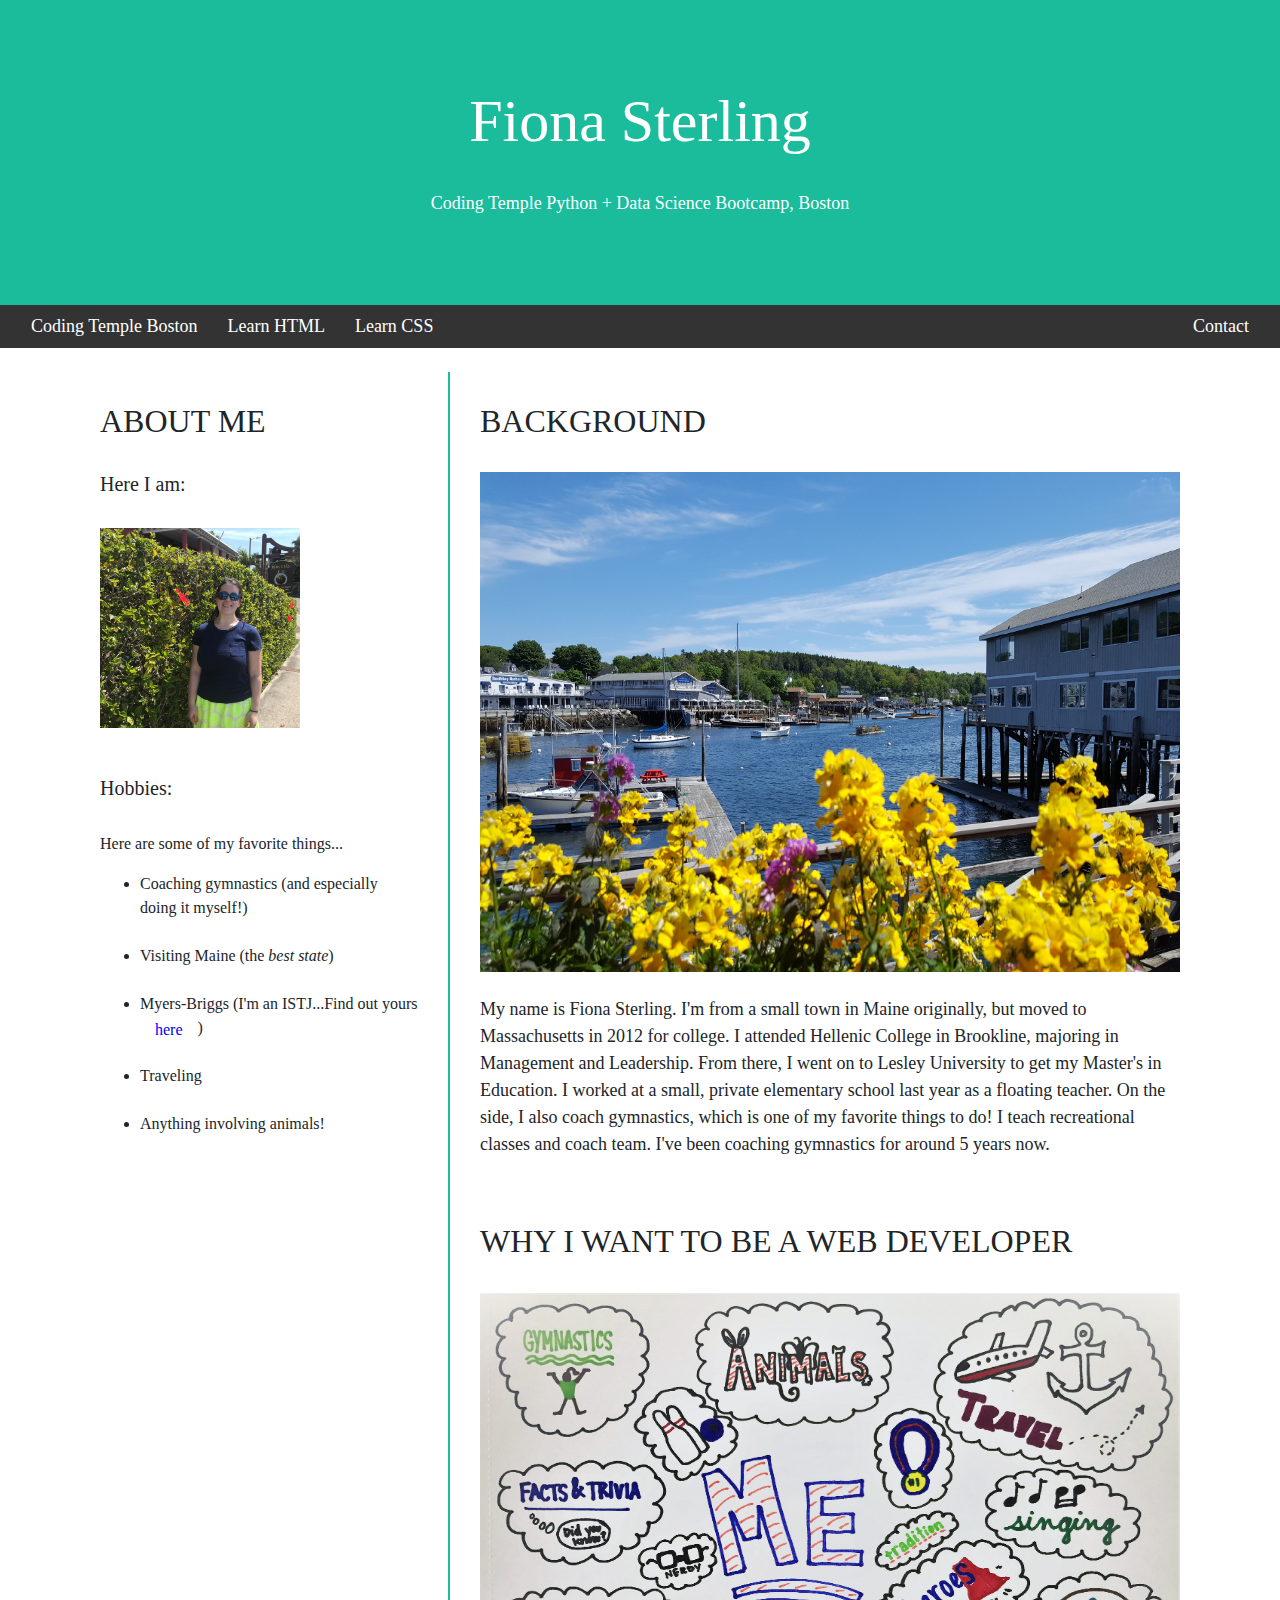
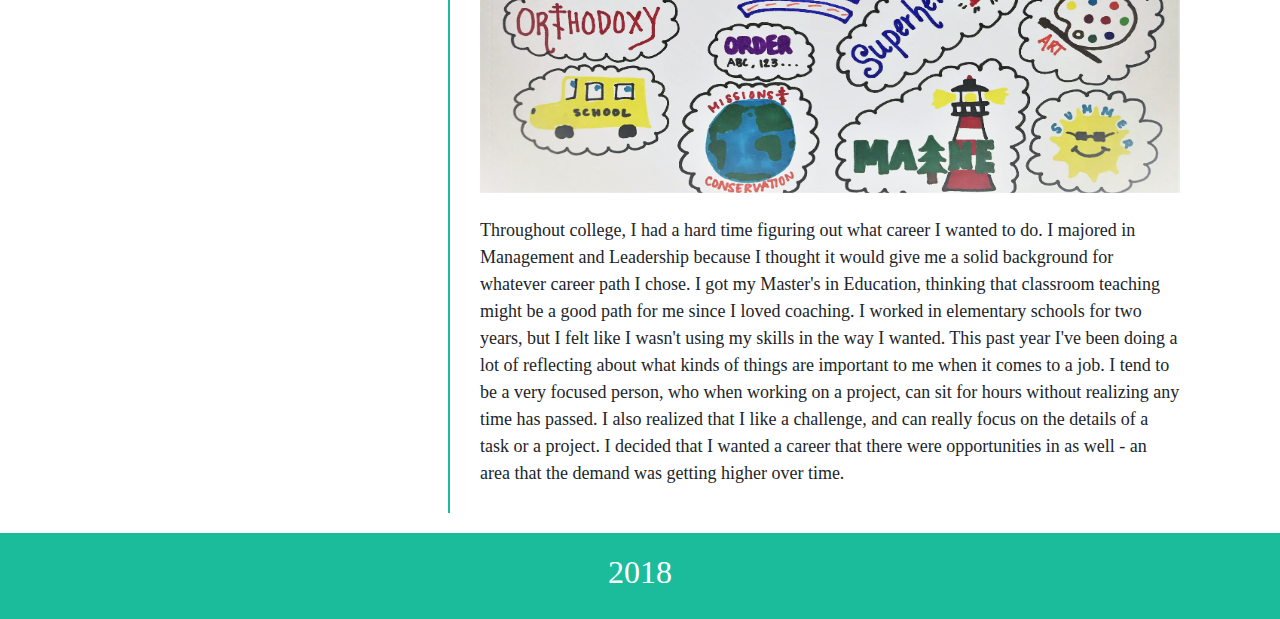
<file: index.html>
<!DOCTYPE html>
<html lang="en" dir="ltr">
  <head>
    <meta charset="utf-8">
    <meta name="viewport" content="width=device-width, initial-scale=1">

    <link rel="stylesheet" href="https://maxcdn.bootstrapcdn.com/bootstrap/4.0.0/css/bootstrap.min.css" integrity="sha384-Gn5384xqQ1aoWXA+058RXPxPg6fy4IWvTNh0E263XmFcJlSAwiGgFAW/dAiS6JXm" crossorigin="anonymous">

    <link rel="stylesheet" href="./static/css/main.css">



    <title>Portfolio Page</title>
  </head>




  <header>
    <div class="container-fullwidth">
      <div class="row">
        <div class="col-md-12">
          <h1 class="title">Fiona Sterling</h1>
          <p class="subtitle">Coding Temple Python + Data Science Bootcamp, Boston</p>
          <br><br><br>
          <div class="navbar">
            <a href="https://codingtemple.com/coding-temple-boston/">Coding Temple Boston</a>
            <a href="https://www.w3schools.com/html/">Learn HTML</a>
            <a href="https://www.w3schools.com/css/default.asp">Learn CSS</a>
            <a href="./html/contact.html" class="contact_right">Contact</a>
          </div><!--Ending div for navbar-->
        </div><!--Ending div for the column-->
      </div><!--Ending div for the row-->
    </div><!--Ending div for container-->
  </header>

<br>




  <body>

<div class="container">
    <div class="row">
      <div class="col-md-4">
        <h2>ABOUT ME</h2>
        <br>
        <h3>Here I am:</h3>
        <br>
        <img src="./media/images/Fiona.jpg" alt="Fiona Sterling" class="fiona"/>
        <br><br>
        <h3>Hobbies:</h3>
        <br>
        <p>Here are some of my favorite things...</p>
        <ul>
          <li>Coaching gymnastics (and especially doing it myself!)</li><br>
          <li>Visiting Maine (the <i>best state</i>)</li><br>
          <li>Myers-Briggs (I'm an ISTJ...Find out yours <a href="http://www.humanmetrics.com/cgi-win/jtypes2.asp"><span class="mb-link">here</a>)</li><br>
          <li>Traveling</li><br>
          <li>Anything involving animals!</li>
        </ul><!--Ending the list of hobbies-->
      </div><!--Ending div for column-->

    <div class="col-md-8" class="main">
      <h2>BACKGROUND</h2>
      <br>
      <img src="./media/images/Boothbay.jpg" alt="Boothbay Harbor, Maine" class="body_images">
      <br><br>
      <p class="main_text">My name is Fiona Sterling. I'm from a small town in Maine originally, but moved to Massachusetts in 2012 for college. I attended Hellenic College in Brookline, majoring in Management and Leadership. From there, I went on to Lesley University to get my Master's in Education. I worked at a small, private elementary school last year as a floating teacher. On the side, I also coach gymnastics, which is one of my favorite things to do! I teach recreational classes and coach team. I've been coaching gymnastics for around 5 years now.</p>
      <br><br>
      <h2>WHY I WANT TO BE A WEB DEVELOPER</h2>
      <br>
      <img src="./media/images/AboutMe.jpg" alt="About Me" class="body_images">
      <br><br>
      <p class="main_text">Throughout college, I had a hard time figuring out what career I wanted to do. I majored in Management and Leadership because I thought it would give me a solid background for whatever career path I chose. I got my Master's in Education, thinking that classroom teaching might be a good path for me since I loved coaching. I worked in elementary schools for two years, but I felt like I wasn't using my skills in the way I wanted. This past year I've been doing a lot of reflecting about what kinds of things are important to me when it comes to a job. I tend to be a very focused person, who when working on a project, can sit for hours without realizing any time has passed. I also realized that I like a challenge, and can really focus on the details of a task or a project. I decided that I wanted a career that there were opportunities in as well - an area that the demand was getting higher over time.  </p>

    </div><!--Ending div for column-->
  </div><!--Ending div for row-->

</div><!--Ending div for container-->

<!--Starting footer-->
    <div class="footer">
      <h2>2018</h2>
    </div><!--Ending div for footer-->

<script src="https://code.jquery.com/jquery-3.2.1.slim.min.js" integrity="sha384-KJ3o2DKtIkvYIK3UENzmM7KCkRr/rE9/Qpg6aAZGJwFDMVNA/GpGFF93hXpG5KkN" crossorigin="anonymous"></script>
<script src="https://cdnjs.cloudflare.com/ajax/libs/popper.js/1.12.9/umd/popper.min.js" integrity="sha384-ApNbgh9B+Y1QKtv3Rn7W3mgPxhU9K/ScQsAP7hUibX39j7fakFPskvXusvfa0b4Q" crossorigin="anonymous"></script>
<script src="https://maxcdn.bootstrapcdn.com/bootstrap/4.0.0/js/bootstrap.min.js" integrity="sha384-JZR6Spejh4U02d8jOt6vLEHfe/JQGiRRSQQxSfFWpi1MquVdAyjUar5+76PVCmYl" crossorigin="anonymous"></script>

  </body>
</html>
</file>
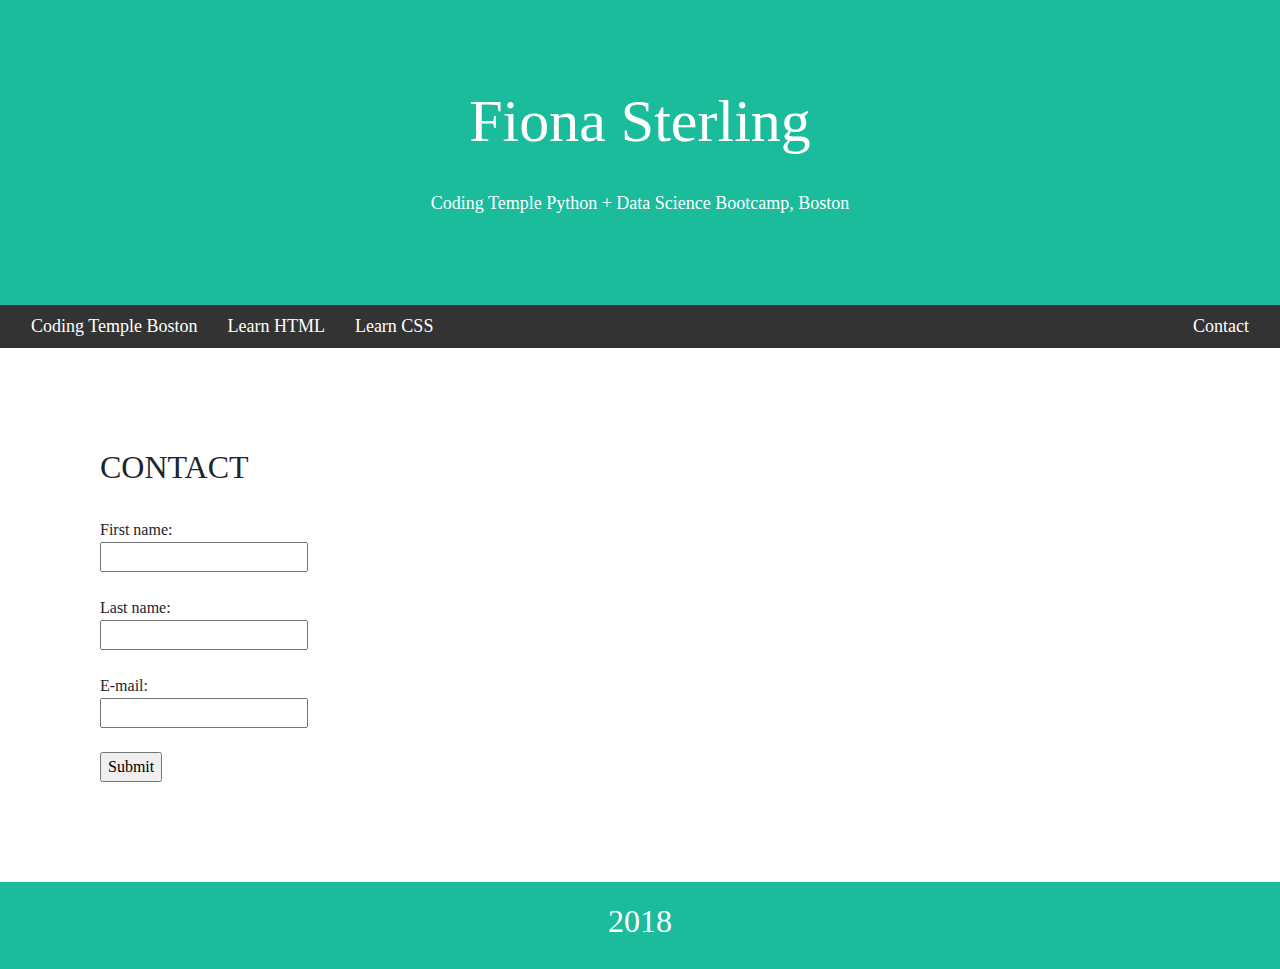
<file: html/contact.html>
<!DOCTYPE html>
<html lang="en" dir="ltr">
  <head>
    <meta charset="utf-8">
    <meta name="viewport" content="width=device-width, initial-scale=1">

    <link rel="stylesheet" href="https://maxcdn.bootstrapcdn.com/bootstrap/4.0.0/css/bootstrap.min.css" integrity="sha384-Gn5384xqQ1aoWXA+058RXPxPg6fy4IWvTNh0E263XmFcJlSAwiGgFAW/dAiS6JXm" crossorigin="anonymous">

    <link rel="stylesheet" href="../static/css/main.css">



    <title>Portfolio Page</title>
  </head>


  <header>
    <div class="container-fullwidth">
      <div class="row">
        <div class="col-md-12">
          <h1 class="title">Fiona Sterling</h1>
          <p class="subtitle">Coding Temple Python + Data Science Bootcamp, Boston</p>
          <br><br><br>
          <div class="navbar">
            <a href="https://codingtemple.com/coding-temple-boston/">Coding Temple Boston</a>
            <a href="https://www.w3schools.com/html/">Learn HTML</a>
            <a href="https://www.w3schools.com/css/default.asp">Learn CSS</a>
            <a href="contact.html" class="contact_right">Contact</a>
          </div><!--Ending div for navbar-->
        </div><!--Ending div for the column-->
      </div><!--Ending div for the row-->
    </div><!--Ending div for container-->
  </header>

<body>

  <div class="main">
     <form>
       <h2>CONTACT</h2>
       <br>
       First name:<br>
       <input type="text" name="firstname"><br><br>
       Last name:<br>
       <input type="text" name="lastname"><br><br>
       E-mail:<br>
       <input type="email" name="email"><br><br>
       <input type="submit" value="Submit">
     </form>


 <div class="footer">
   <h2>2018</h2>
 </div><!--Ending div for footer-->

<script src="https://code.jquery.com/jquery-3.2.1.slim.min.js" integrity="sha384-KJ3o2DKtIkvYIK3UENzmM7KCkRr/rE9/Qpg6aAZGJwFDMVNA/GpGFF93hXpG5KkN" crossorigin="anonymous"></script>
<script src="https://cdnjs.cloudflare.com/ajax/libs/popper.js/1.12.9/umd/popper.min.js" integrity="sha384-ApNbgh9B+Y1QKtv3Rn7W3mgPxhU9K/ScQsAP7hUibX39j7fakFPskvXusvfa0b4Q" crossorigin="anonymous"></script>
<script src="https://maxcdn.bootstrapcdn.com/bootstrap/4.0.0/js/bootstrap.min.js" integrity="sha384-JZR6Spejh4U02d8jOt6vLEHfe/JQGiRRSQQxSfFWpi1MquVdAyjUar5+76PVCmYl" crossorigin="anonymous"></script>

</body>
</html>
</file>
<file: static/css/main.css>
body {
  margin: 0 auto;
  width: 100% !important;
  font-family: times;
  overflow-x: hidden;
}

header {
  /* padding: 80px; */
  text-align: center;
  background-color: #1abc9c;
  color: white;
  font-family: times;
  padding-top: 60px;
}

.title {
  font-size: 60px;
  text-align: center;
  padding: 25px;
  font-family: times;
}

.subtitle {
  font-size: 18px;
  text-align: inherit;
  font-family: times;
}

h3 {
  font-family: times;
  font-size: 20px;
}
.navbar {
  overflow: hidden;
  background-color: #333;
  width: 100%;
  display: block;
}

* {
    box-sizing: border-box;
}

a {
  color: white;
  float: left;
  display: block;
  text-align: center;
  text-decoration: none;
  font-size: 18px;
  padding: 0 15px;
}

a.contact_right {
  float: right!important;
}

.navbar a:hover {
  background-color: white;
  color: #1abc9c;
  text-decoration: none;
}

.fiona {
  height: 200px;
  display: block;
  /* margin-left: auto;
  margin-right: auto; */
}

.mb-link {
  color: blue;
  font-size: 16px;
}

.main_text {
  /* flex: 70%; */
  background-color: white;
  font-size: 18px;
}

.body_images {
  height: 500px;
  width: 100%;
}

.col-md-8 {
    /* border: 5px solid; */
    padding: 30px;
}

.col-md-4 {
    /* border: 5px solid; */
    padding: 30px;
    border-right: 2px solid;
    margin-bottom: 20px;
    border-right-color: #1abc9c;
    /* background-color: #fbf050; */
}

.footer {
    padding: 20px;
    text-align: center;
    background: #1abc9c;
    color: white;
    font-family: times;
}

form {
  display: block;
  align: center;
  padding: 100px;
}
</file>
